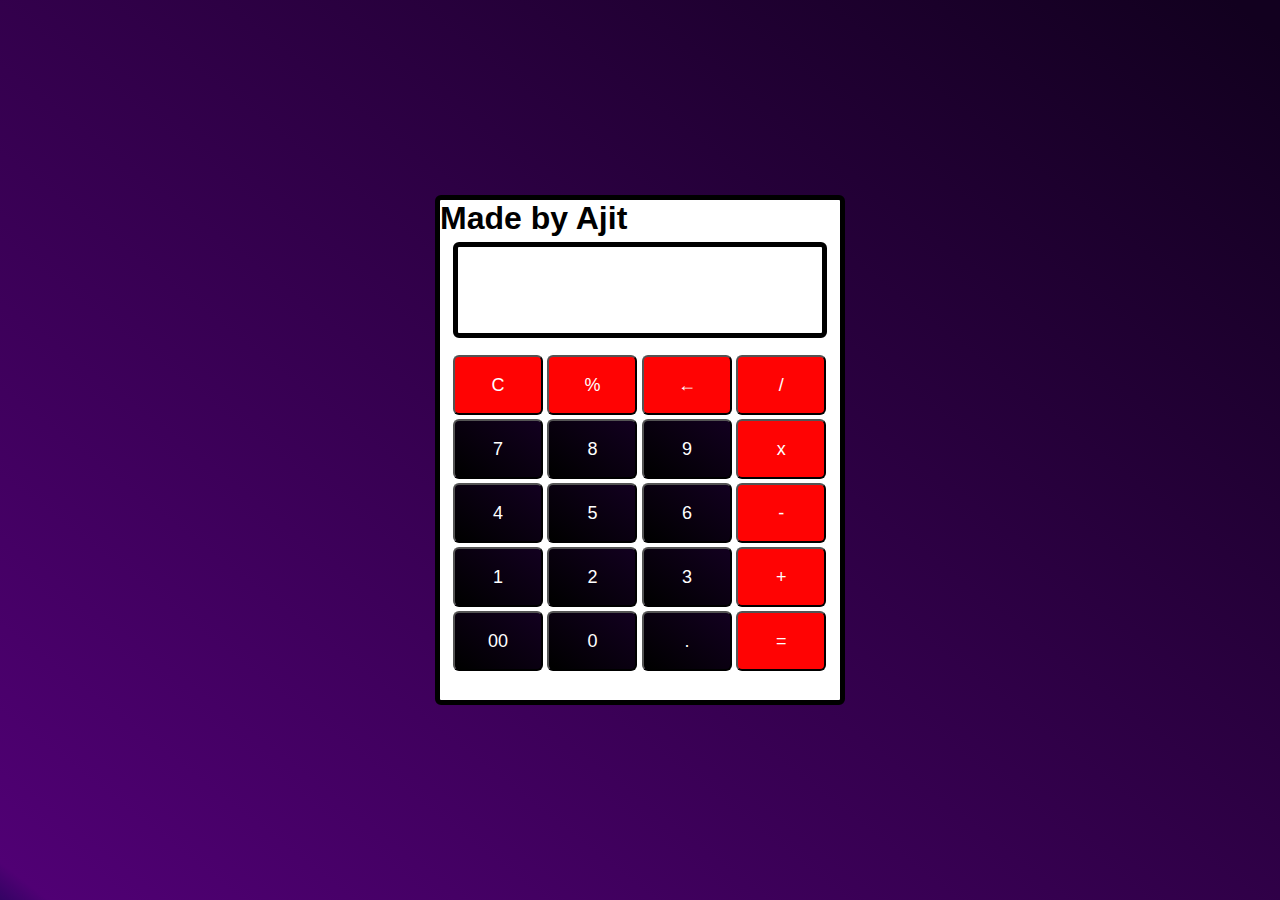
<file: calculator/index.html>
<!DOCTYPE html>
<html lang="en">
<head>
   <meta charset="UTF-8">
    <title>Registration form project</title>
   <link rel="stylesheet" href="styles.css">
   <title>Calulator</title>
</head>
<body>
   <div class="main">
    <h1>Made by Ajit</h1>
      <input type="text" id = 'res'>
      <div class="btn">
         <input type="button" id="imp" value = 'C' onclick = "Clear()">
         <input type="button" id="imp" value = '%' onclick = "Solve('%')">
         <input type="button" id="imp" value = '←' onclick ="Back('←')">
         <input type="button" id="imp" value = '/' onclick = "Solve('/')">
         <br>
         <input type="button" value = '7' onclick = "Solve('7')">
         <input type="button" value = '8' onclick = "Solve('8')">
         <input type="button" value = '9' onclick = "Solve('9')">
         <input type="button" id="imp" value = 'x' onclick = "Solve('*')">
         <br>
         <input type="button" value = '4' onclick = "Solve('4')">
         <input type="button" value = '5' onclick = "Solve('5')">
         <input type="button" value = '6' onclick = "Solve('6')">
         <input type="button" id="imp" value = '-' onclick = "Solve('-')">
         <br>
         <input type="button" value = '1' onclick = "Solve('1')">
         <input type="button" value = '2' onclick = "Solve('2')">
         <input type="button" value = '3' onclick = "Solve('3')">
         <input type="button" id="imp" value = '+' onclick = "Solve('+')">
         <br>
         <input type="button" value = '00'onclick = "Solve('00')">
         <input type="button" value = '0' onclick = "Solve('0')">
         <input type="button" value = '.' onclick = "Solve('.')">
         <input type="button" id="imp" value = '=' onclick = "Result()">
      </div>
   </div>
   <script src = 'Calc.js' ></script>
</body>
</html>
</file>
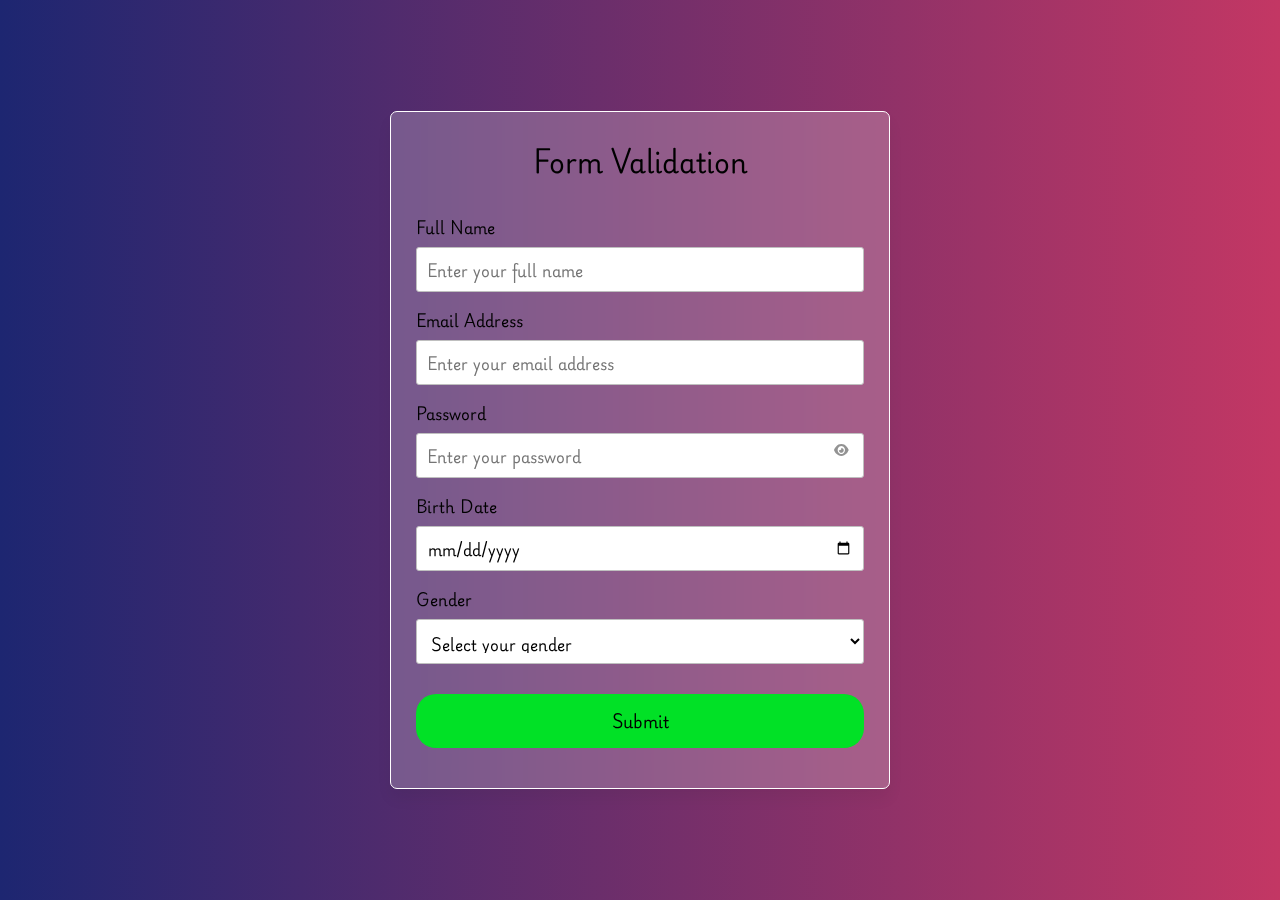
<file: form validator/index.html>
<!DOCTYPE html>
<html lang="en">
  <head>
    <meta charset="UTF-8">
    <meta name="viewport" content="width=device-width, initial-scale=1.0">
    <title>Form Validation in HTML | CodingNepal</title>
    <link rel="stylesheet" href="styles.css">
    <link rel="preconnect" href="https://fonts.googleapis.com">
    <link rel="preconnect" href="https://fonts.gstatic.com" crossorigin>
    <link href="https://fonts.googleapis.com/css2?family=Playwrite+DE+Grund:wght@100..400&display=swap" rel="stylesheet">
    <link rel="stylesheet" href="https://cdnjs.cloudflare.com/ajax/libs/font-awesome/6.2.1/css/all.min.css" />
  </head>
  <body>
    <form>
      <h2>Form Validation</h2>
      <div class="form-group fullname">
        <label for="fullname">Full Name</label>
        <input type="text" id="fullname" placeholder="Enter your full name">
      </div>
      <div class="form-group email">
        <label for="email">Email Address</label>
        <input type="text" id="email" placeholder="Enter your email address">
      </div>
      <div class="form-group password">
        <label for="password">Password</label>
        <input type="password" id="password" placeholder="Enter your password">
        <i id="pass-toggle-btn" class="fa-solid fa-eye"></i>
      </div>
      <div class="form-group date">
        <label for="date">Birth Date</label>
        <input type="date" id="date" placeholder="Select your date">
      </div>
      <div class="form-group gender">
        <label for="gender">Gender</label>
        <select id="gender">
          <option value="" selected disabled>Select your gender</option>
          <option value="Male">Male</option>
          <option value="Female">Female</option>
          <option value="Other">Other</option>
        </select>
      </div>
      <div class="form-group submit-btn">
        <input type="submit" value="Submit">
      </div>
    </form>

    <script src="script.js"></script>
  </body>
</html>
</file>
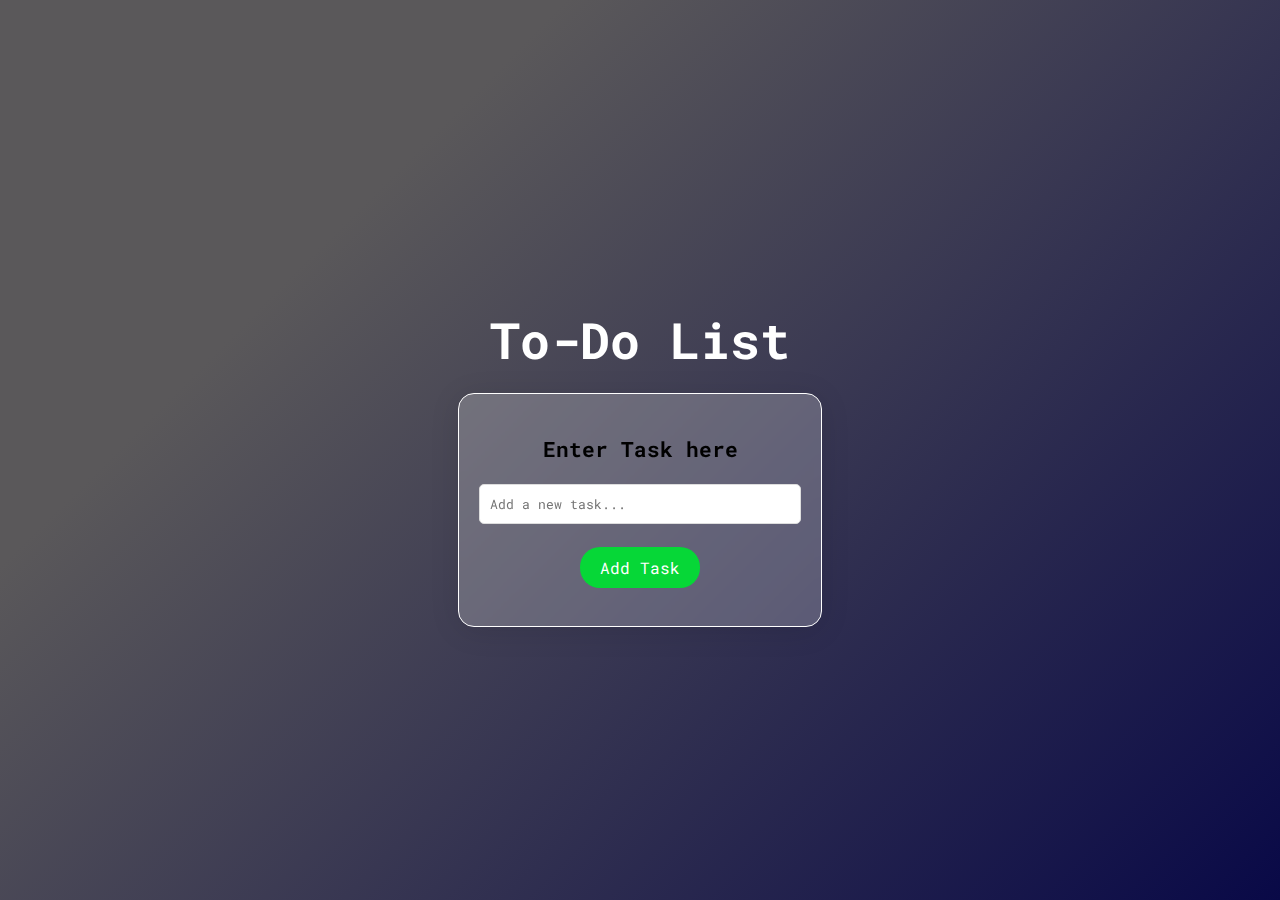
<file: to_do_list/index.html>
<!DOCTYPE html>
<html lang="en">
<head>
    <meta charset="UTF-8">
    <meta name="viewport" content="width=device-width, initial-scale=1.0">
    <title>To-Do List</title>
    <link rel="preconnect" href="https://fonts.googleapis.com">
    <link rel="preconnect" href="https://fonts.gstatic.com" crossorigin>
    <link href="https://fonts.googleapis.com/css2?family=Roboto+Mono:ital,wght@0,100..700;1,100..700&display=swap" rel="stylesheet">
    <link rel="stylesheet" href="styles.css">
</head>
<body>
    <h1>To-Do List</h1>
    <div class="container">
        <h3>Enter Task here</h3>
        <input type="text" id="taskInput" placeholder="Add a new task...">
        <button type="submit" onclick="add()" id="addTaskButton">Add Task</button>
        <ul id="todo-item"></ul>
    </div>

    <script src="script.js"></script>
</body>
</html>
</file>
<file: calculator/styles.css>
*{
    padding: 0;
    margin: 0;
    font-family: 'poppins', sans-serif;
 }
 body{
    background: rgb(18,0,31);
    background: linear-gradient(218deg, rgba(18,0,31,1) 2%, rgba(80,0,116,1) 98%, rgba(49,0,98,0.9865196078431373) 100%); 
    display: grid;
    height: 100vh;
    place-items: center;
 }
 .main{
    font-family: 'Lucida Sans', 'Lucida Sans Regular', 'Lucida Grande', 'Lucida Sans Unicode', Geneva, Verdana, sans-serif;
    width: 400px;
    height: 500px;
    background-color: white;
    position: absolute;
    border: 5px solid black;
    border-radius: 6px; 
 }
 .main input[type='text'] {
    width: 88%;
    position: relative;
    height: 80px;
    top: 5px;
    text-align: right;
    padding: 3px 6px;
    outline: none;
    font-size: 40px;
    border: 5px solid black;
    display: flex;
    margin: auto;
    border-radius: 6px;
    color: black;
 }
 .btn input[type='button']{
    width:90px;
    padding: 2px;
    margin: 2px 0px;
    position: relative;
    left: 13px;
    top: 20px;
    height: 60px;
    cursor: pointer;
    font-size: 18px;
    transition: 0.5s;
    background: rgb(18,0,31);
    background: linear-gradient(218deg, rgba(18,0,31,1) 2%, rgba(0,0,0,1) 98%, rgba(49,0,98,0.9865196078431373) 100%);
    border-radius: 6px;
    color: white;
 }
 .btn input[type='button']:hover{
    background-color: black;
    color: white;
 }
 #imp{
  background: rgb(255,0,0);
 background: linear-gradient(218deg, rgba(255,0,0,0.9865196078431373) 100%, rgba(255,123,0,1) 100%);
 }
</file>
<file: form validator/styles.css>
@import url('https://fonts.googleapis.com/css2?family=Open+Sans:wght@400;500;600;700&display=swap');

* {
  margin: 0;
  padding: 0;
  box-sizing: border-box;
  font-family: 'Open Sans', sans-serif;
  font-family: "Playwrite DE Grund", cursive;
  font-optical-sizing: auto;
}

body {
  display: flex;
  align-items: center;
  justify-content: center;
  padding: 0 10px;
  min-height: 100vh;
  background: #C33764; 
  background: -webkit-linear-gradient(to right, #1D2671, #C33764); 
  background: linear-gradient(to right, #1D2671, #C33764); 
}

form {
  padding: 25px;
  background: rgba(255, 255, 255, 0.22);
  border-radius: 16px;
  box-shadow: 0 4px 30px rgba(0, 0, 0, 0.1);
  backdrop-filter: blur(3.4px);
  -webkit-backdrop-filter: blur(3.4px);
  border: 1px solid rgba(255, 255, 255, 1);
  max-width: 500px;
  width: 100%;
  border-radius: 7px;
  box-shadow: 0 10px 15px rgba(0, 0, 0, 0.05);
}

form h2 {
  font-size: 27px;
  text-align: center;
  margin: 0px 0 30px;
}

form .form-group {
  margin-bottom: 15px;
  position: relative;
}

form label {
  display: block;
  font-size: 15px;
  margin-bottom: 7px;
}

form input,
form select {
  height: 45px;
  padding: 10px;
  width: 100%;
  font-size: 15px;
  outline: none;
  background: #fff;
  border-radius: 3px;
  border: 1px solid #bfbfbf;
}

form input:focus,
form select:focus {
  border-color: #9a9a9a;
}

form input.error,
form select.error {
  border-color: #ffffff;
  background: #f9f0f1;
}

form small {
  font-size: 14px;
  margin-top: 5px;
  display: block;
  color: #ffffff;
}

form .password i {
  position: absolute;
  right: 0px;
  height: 45px;
  top: 28px;
  font-size: 13px;
  line-height: 45px;
  width: 45px;
  cursor: pointer;
  color: #939393;
  text-align: center;
}

.submit-btn {
  margin-top: 30px;
}

.submit-btn input {
  color: rgb(0, 0, 0);
  border: none;
  height: auto;
  font-size: 16px;
  padding: 13px 0;
  border-radius: 20px;
  cursor: pointer;
  font-weight: 500;
  text-align: center;
  background: #01e126;
}

.submit-btn input:hover {
  border-radius: 0;
  transition: 0.2s ease;
}
</file>
<file: to_do_list/styles.css>
body {
    font-family: "Roboto Mono", monospace;
    font-optical-sizing: auto;
    background-color: #090947;
    background-image: linear-gradient(315deg, #090947 0%, #5a585a 74%);
    display: flex;
    flex-direction: column;
    justify-content: center;
    align-items: center;
    height: 100vh;
    margin: 0;
}

.container {
    background: rgba(255, 255, 255, 0.22);
    border-radius: 16px;
    box-shadow: 0 4px 30px rgba(0, 0, 0, 0.1);
    backdrop-filter: blur(3.4px);
    -webkit-backdrop-filter: blur(3.4px);
    border: 1px solid rgba(255, 255, 255, 1);
    padding: 20px;
    height:auto;
    text-align: center;
    font-size: 18px;
}

h1 {
    margin-bottom: 20px;
    font-size: 50px;
    color: white;
}

input[type="text"] {
    width: calc(100% - 22px);
    padding: 10px;
    border: 1px solid #ddd;
    border-radius: 5px;
    margin-bottom: 10px;
    font-family: "Roboto Mono",monospace;
    
}

button {
    margin-top: 4%;
    font-family: "Roboto Mono",monospace;
    font-size: 16px;
    padding: 10px 20px;
    border: none;
    background-color: #06d737;
    color: #fff;
    border-radius: 20px;
    cursor: pointer;
}

button:hover {
    border-radius: 0;
    transition: 0.3s;
}

ul {
    list-style: none;
    padding: 0;
}

li {
    background-color: #f1f1f1;
    padding: 10px;
    margin: 5px 0;
    border-radius: 5px;
    display: flex;
    justify-content: space-between;
    align-items: center;
}

li.completed {
    text-decoration: line-through;
    color: #777;
}

li button {
    background-color: #dc3545;
    border: none;
    color: #fff;
    padding: 5px 10px;
    border-radius: 5px;
    cursor: pointer;
}

li button:hover {
    background-color: #c82333;
}
</file>
